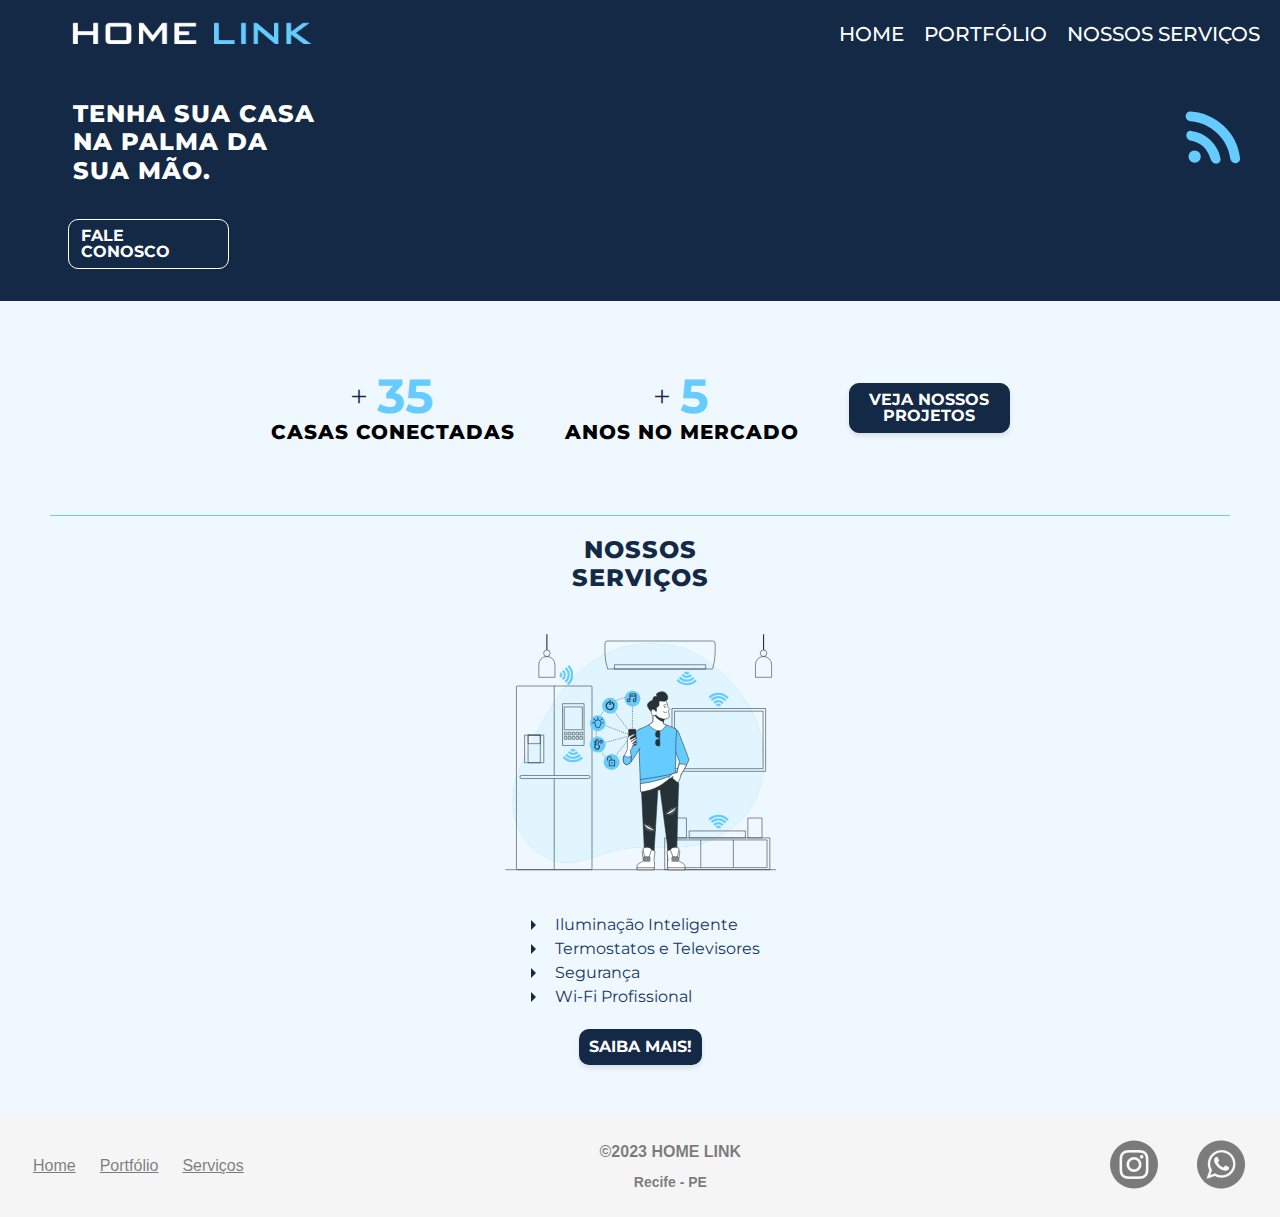
<file: index.html>
<!DOCTYPE html>
<html lang="pt-br">

<head>
    <meta charset="UTF-8">
    <meta name="viewport" content="width=device-width, initial-scale=1.0">
    <link rel="stylesheet" href="css/reset.css">
    <link rel="stylesheet" href="css/base.css">
    <link rel="stylesheet" href="css/home.css">

    <!-- Navbar Responsiva -->
    <script src="js/navbar.js" defer></script>
    <link rel="preconnect" href="https://fonts.googleapis.com">
    <link rel="preconnect" href="https://fonts.gstatic.com" crossorigin>
    <link href="https://fonts.googleapis.com/css2?family=Montserrat:wght@700&display=swap" rel="stylesheet">
    <link href="https://fonts.googleapis.com/css2?family=Montserrat:wght@300&display=swap" rel="stylesheet">
    <link rel="icon" href="images/favicon/favicon-32x32.png" type="image/x-icon">
    <title>Home Link</title>

    <!-- Hotjar -->
    <script>
        (function (h, o, t, j, a, r) {
            h.hj = h.hj || function () { (h.hj.q = h.hj.q || []).push(arguments) };
            h._hjSettings = { hjid: 3847063, hjsv: 6 };
            a = o.getElementsByTagName('head')[0];
            r = o.createElement('script'); r.async = 1;
            r.src = t + h._hjSettings.hjid + j + h._hjSettings.hjsv;
            a.appendChild(r);
        })(window, document, 'https://static.hotjar.com/c/hotjar-', '.js?sv=');
    </script>


</head>

<body>
    <header>

        <!-- MOBILE NAVBAR -->

        <div class="mobile-navbar">
            <div class="mobile-top-section">
                <a href="index.html"><img class='logo' src="images/media/logo.png" alt="Logo da Home Link"
                        style="width: 242px"></a>
                <div id="hamburger-icon">
                    <div></div>
                    <div></div>
                    <div></div>
                </div>
            </div>
            <div id="navbar-links" class="mobile-links">
                <a class="link" href="index.html">Home</a>
                <a class="link" href="about.html">Portfólio</a>
                <a class="link" href="services.html">Nossos Serviços</a>
            </div>
        </div>

        <!-- DESKTOP NAVBAR -->

        <div class="desktop-navbar">
            <div class="desktop-top-section">
                <a href="index.html"><img class='logo' src="images/media/logo.png" alt="Logo da Home Link"
                        style="width: 242px"></a>
            </div>
            <div id="desktop-navbar-links" class="links">
                <a class="link" href="index.html">Home</a>
                <a class="link" href="about.html">Portfólio</a>
                <a class="link" href="services.html">Nossos Serviços</a>
            </div>
        </div>
    </header>

    <section class="hero">
        <div class="wrapper">
            <h1 class="title">Tenha sua casa na palma da sua mão.</h1>
            <img class="img" src="./images/favicon/wifi.svg" alt="">
        </div>
        <a href="https://web.whatsapp.com/send?phone=5581988145903" target="_blank" class="button">Fale conosco</a>
    </section>
    <div class="installation-counter">
        <div class="installation-counter-content">
            <div class="number-content">
                <span class="plus-signal">+</span>
                <span class="counter-number" id="counterNumber">0</span>
            </div>
            <span class="counter-text">Casas Conectadas</span>
        </div>
        <div class="installation-counter-content">
            <div class="number-content">
                <span class="plus-signal">+</span>
                <span class="counter-number" id="yearsCounter">0</span>
            </div>
            <span class="counter-text">Anos no mercado</span>
        </div>
        <a class="projects-button" href="about.html">Veja nossos projetos</a>
    </div>
    <div class="services-content">
        <h1>Nossos Serviços</h1>
        <img class="hero-img" src="images/general/hero.svg" alt="">
        <div class="services-text-content">
            <div class="services-text">
                <img class="arrow-icon" src="images/general/arrow.svg" alt="Flecha de Identação">
                <p>Iluminação Inteligente</p>
            </div>
            <div class="services-text">
                <img class="arrow-icon" src="images/general/arrow.svg" alt="Flecha de Identação">
                <p>Termostatos e Televisores</p>
            </div>
            <div class="services-text">
                <img class="arrow-icon" src="images/general/arrow.svg" alt="Flecha de Identação">
                <p>Segurança</p>
            </div>
            <div class="services-text">
                <img class="arrow-icon" src="images/general/arrow.svg" alt="Flecha de Identação">
                <p>Wi-Fi Profissional</p>
            </div>
        </div>
        <a href="services.html">Saiba mais!</a>
    </div>

    <!-- <div>
        <h1>Benefícios</h1>
    </div> -->

    <footer>
        <div class="footer-menu">
            <a href="index.html">Home</a>
            <a href="about.html">Portfólio</a>
            <a href="services.html">Serviços</a>
        </div>
        <div class="copyright">
            <p>©2023 HOME LINK</p>
            <p class="locate">Recife - PE</p>
        </div>
        <div class="social">
            <a href="https://www.instagram.com/homelinkbr/" target="_blank"><img src="images/media/instagram.png"
                    alt="Logomarca do instagram"></a>
            <a href="https://web.whatsapp.com/send?phone=5581988145903" target="_blank"><img
                    src="images/media/whatsapp.png" alt="Logomarca do Youtube"></a>
        </div>
    </footer>
    <!-- <a class="whatsapp" href="https://web.whatsapp.com/send?phone=5581988145903" target="_blank"><img src="/static/images/whatsapp.svg" alt="Logomarca do Whatsapp"></a> -->
</body>

</html>
</file>
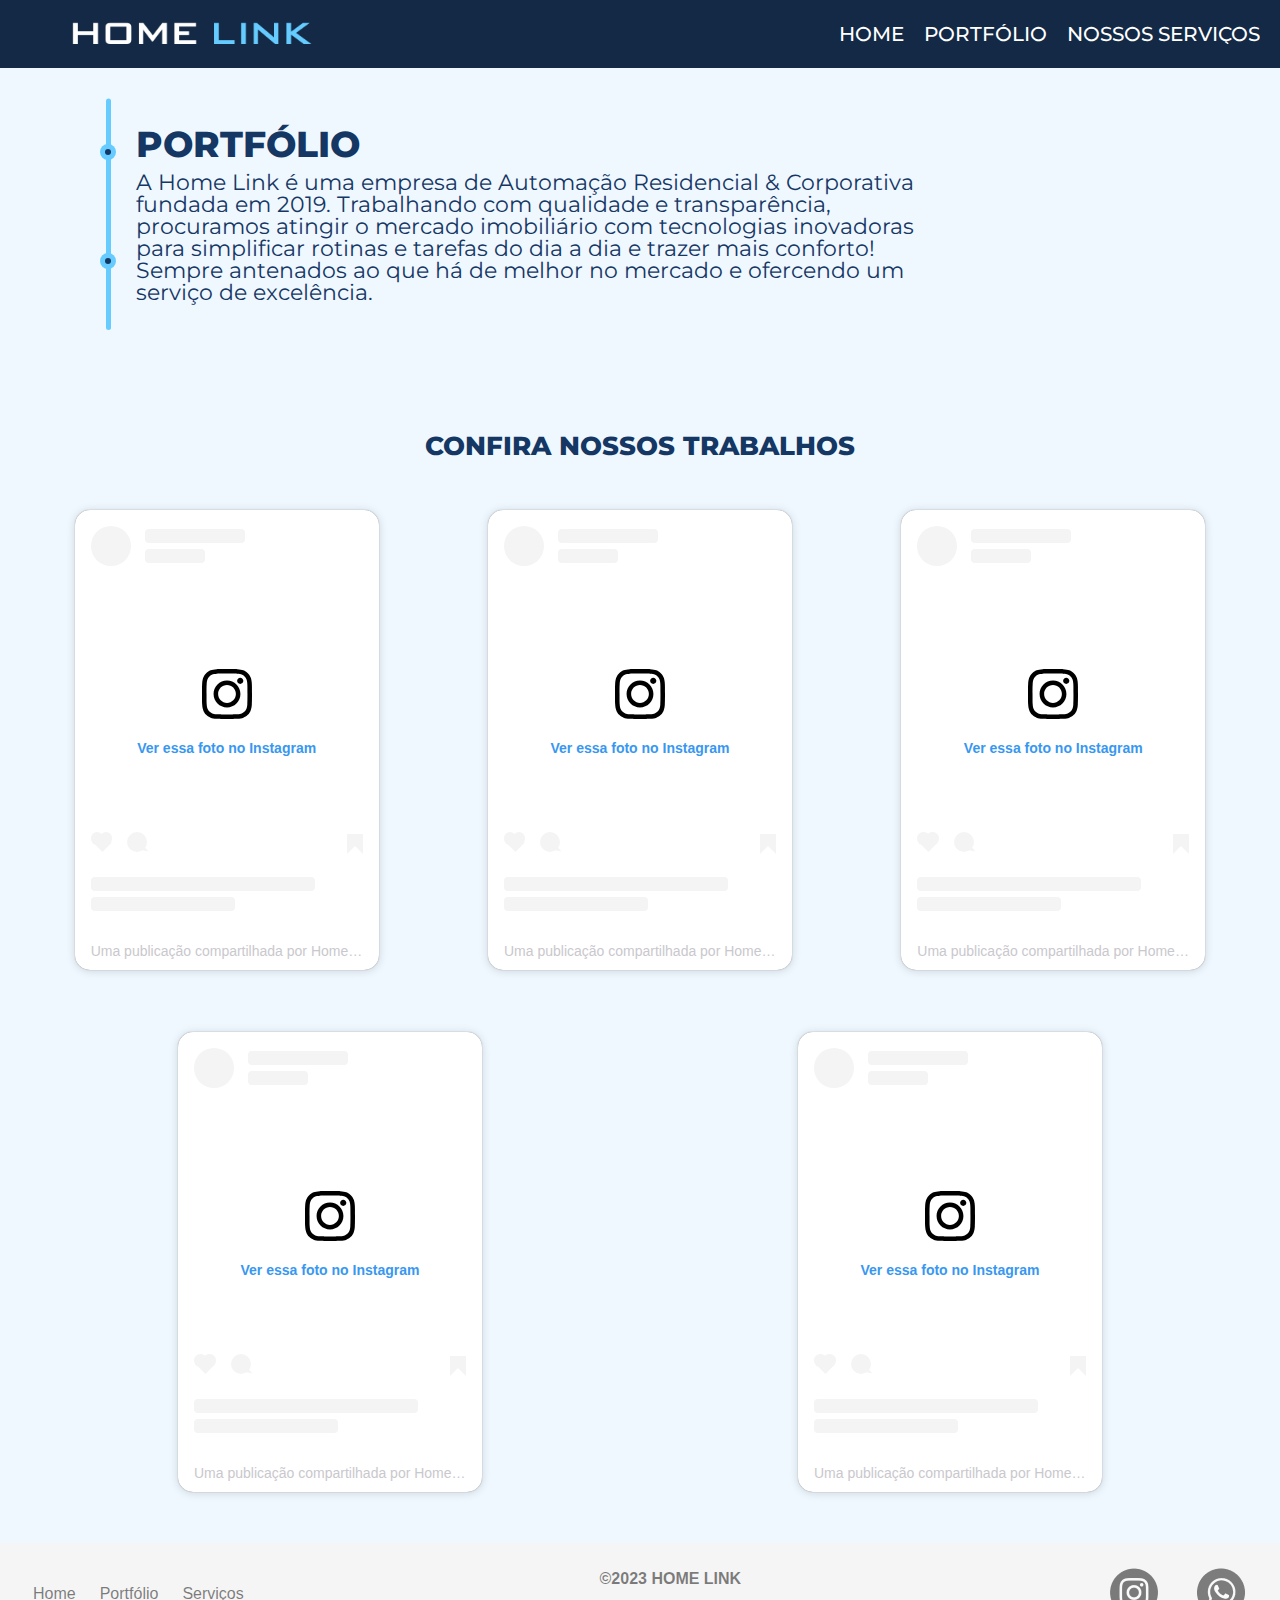
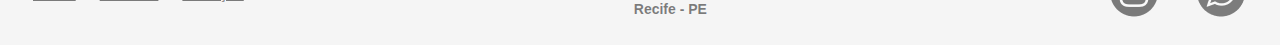
<file: about.html>
<!DOCTYPE html>
<html lang="pt-br">

<head>
    <meta charset="UTF-8">
    <meta name="viewport" content="width=device-width, initial-scale=1.0">
    <link rel="stylesheet" href="css/reset.css">
    <link rel="stylesheet" href="css/base.css">
    <link rel="stylesheet" href="css/about.css">
    <!-- Navbar Responsiva -->
    <script src="js/navbar.js" defer></script>
    <link rel="preconnect" href="https://fonts.googleapis.com">
    <link rel="preconnect" href="https://fonts.gstatic.com" crossorigin>
    <link href="https://fonts.googleapis.com/css2?family=Montserrat:wght@700&display=swap" rel="stylesheet">
    <link href="https://fonts.googleapis.com/css2?family=Montserrat:wght@300&display=swap" rel="stylesheet">
    <link rel="icon" href="images/favicon/favicon-32x32.png" type="image/x-icon">

    <!-- Hotjar -->
    <script>
        (function (h, o, t, j, a, r) {
            h.hj = h.hj || function () { (h.hj.q = h.hj.q || []).push(arguments) };
            h._hjSettings = { hjid: 3847065, hjsv: 6 };
            a = o.getElementsByTagName('head')[0];
            r = o.createElement('script'); r.async = 1;
            r.src = t + h._hjSettings.hjid + j + h._hjSettings.hjsv;
            a.appendChild(r);
        })(window, document, 'https://static.hotjar.com/c/hotjar-', '.js?sv=');
    </script>

    <title>Home Link</title>

</head>

<body>
    <header>

        <!-- MOBILE NAVBAR -->

        <div class="mobile-navbar">
            <div class="mobile-top-section">
                <a href="index.html"><img class='logo' src="images/media/logo.png" alt="Logo da Home Link"
                        style="width: 242px"></a>
                <div id="hamburger-icon">
                    <div></div>
                    <div></div>
                    <div></div>
                </div>
            </div>
            <div id="navbar-links" class="mobile-links">
                <a class="link" href="index.html">Home</a>
                <a class="link" href="about.html">Portfólio</a>
                <a class="link" href="services.html">Nossos Serviços</a>
            </div>
        </div>

        <!-- DESKTOP NAVBAR -->

        <div class="desktop-navbar">
            <a href="index.html"><img class='logo' src="images/media/logo.png" alt="Logo da Home Link"
                    style="width: 242px"></a>
            <div id="desktop-navbar-links" class="links">
                <a class="link" href="index.html">Home</a>
                <a class="link" href="about.html">Portfólio</a>
                <a class="link" href="services.html">Nossos Serviços</a>
            </div>
        </div>
    </header>

    <section>

        <!-- MOBILE SECTION -->

        <div class="mobile-section">
            <div class="mobile-head">
                <h1>PORTFÓLIO</h1>
                <img src="images/about/about-icon.svg" alt="">
            </div>
            <div class="mobile-about-text">
                <img src="images/about/vector-line.svg" alt="">
                <p>A Home Link é uma empresa de Automação Residencial & Corporativa fundada em 2019.
                    Trabalhando com qualidade e transparência, procuramos atingir o mercado imobiliário com tecnologias
                    inovadoras
                    para simplificar rotinas e tarefas do dia a dia e trazer mais conforto!
                    <br>
                    Sempre antenados ao que há de melhor no mercado e ofercendo um serviço de excelência.
                    </br>
                </p>
            </div>
        </div>

        <!-- DESKTOP SECTION -->

        <div class="desktop-head">
            <div class="vector">
                <img src="images/about/vector-line.svg" alt="">
            </div>
            <div class="about-text">
                <h1>PORTFÓLIO</h1>
                <p>A Home Link é uma empresa de Automação Residencial & Corporativa fundada em 2019.
                    Trabalhando com qualidade e transparência, procuramos atingir o mercado imobiliário com tecnologias
                    inovadoras
                    para simplificar rotinas e tarefas do dia a dia e trazer mais conforto!
                    <br>
                    Sempre antenados ao que há de melhor no mercado e ofercendo um serviço de excelência.
                    </br>
                </p>
            </div>
            <div class="icon">
                <img src="images/about/hero.jpg" alt="">
            </div>
        </div>

        <div class="title">
            <h1>Confira nossos Trabalhos</h1>
        </div>
        <div class="cards">
            <!-- REELS AQUI -->
            <blockquote class="instagram-media"
                data-instgrm-permalink="https://www.instagram.com/reel/Ch2ZP1UPubI/?utm_source=ig_embed&amp;utm_campaign=loading"
                data-instgrm-version="14"
                style=" background:#FFF; border:0; border-radius:15px; box-shadow:0 0 1px 0 rgba(0,0,0,0.5),0 1px 10px 0 rgba(0,0,0,0.15); margin: 1px; max-width:304px; width: 304px; height: 460px; min-width:304px; padding:0; width:99.375%;">
                <div style="padding:16px;"> <a
                        href="https://www.instagram.com/reel/Ch2ZP1UPubI/?utm_source=ig_embed&amp;utm_campaign=loading"
                        style=" background:#FFFFFF; line-height:0; padding:0 0; text-align:center; text-decoration:none; width:100%;"
                        target="_blank">
                        <div style=" display: flex; flex-direction: row; align-items: center;">
                            <div
                                style="background-color: #F4F4F4; border-radius: 50%; flex-grow: 0; height: 40px; margin-right: 14px; width: 40px;">
                            </div>
                            <div style="display: flex; flex-direction: column; flex-grow: 1; justify-content: center;">
                                <div
                                    style=" background-color: #F4F4F4; border-radius: 4px; flex-grow: 0; height: 14px; margin-bottom: 6px; width: 100px;">
                                </div>
                                <div
                                    style=" background-color: #F4F4F4; border-radius: 4px; flex-grow: 0; height: 14px; width: 60px;">
                                </div>
                            </div>
                        </div>
                        <div style="padding: 19% 0;"></div>
                        <div style="display:block; height:50px; margin:0 auto 12px; width:50px;"><svg width="50px"
                                height="50px" viewBox="0 0 60 60" version="1.1" xmlns="https://www.w3.org/2000/svg"
                                xmlns:xlink="https://www.w3.org/1999/xlink">
                                <g stroke="none" stroke-width="1" fill="none" fill-rule="evenodd">
                                    <g transform="translate(-511.000000, -20.000000)" fill="#000000">
                                        <g>
                                            <path
                                                d="M556.869,30.41 C554.814,30.41 553.148,32.076 553.148,34.131 C553.148,36.186 554.814,37.852 556.869,37.852 C558.924,37.852 560.59,36.186 560.59,34.131 C560.59,32.076 558.924,30.41 556.869,30.41 M541,60.657 C535.114,60.657 530.342,55.887 530.342,50 C530.342,44.114 535.114,39.342 541,39.342 C546.887,39.342 551.658,44.114 551.658,50 C551.658,55.887 546.887,60.657 541,60.657 M541,33.886 C532.1,33.886 524.886,41.1 524.886,50 C524.886,58.899 532.1,66.113 541,66.113 C549.9,66.113 557.115,58.899 557.115,50 C557.115,41.1 549.9,33.886 541,33.886 M565.378,62.101 C565.244,65.022 564.756,66.606 564.346,67.663 C563.803,69.06 563.154,70.057 562.106,71.106 C561.058,72.155 560.06,72.803 558.662,73.347 C557.607,73.757 556.021,74.244 553.102,74.378 C549.944,74.521 548.997,74.552 541,74.552 C533.003,74.552 532.056,74.521 528.898,74.378 C525.979,74.244 524.393,73.757 523.338,73.347 C521.94,72.803 520.942,72.155 519.894,71.106 C518.846,70.057 518.197,69.06 517.654,67.663 C517.244,66.606 516.755,65.022 516.623,62.101 C516.479,58.943 516.448,57.996 516.448,50 C516.448,42.003 516.479,41.056 516.623,37.899 C516.755,34.978 517.244,33.391 517.654,32.338 C518.197,30.938 518.846,29.942 519.894,28.894 C520.942,27.846 521.94,27.196 523.338,26.654 C524.393,26.244 525.979,25.756 528.898,25.623 C532.057,25.479 533.004,25.448 541,25.448 C548.997,25.448 549.943,25.479 553.102,25.623 C556.021,25.756 557.607,26.244 558.662,26.654 C560.06,27.196 561.058,27.846 562.106,28.894 C563.154,29.942 563.803,30.938 564.346,32.338 C564.756,33.391 565.244,34.978 565.378,37.899 C565.522,41.056 565.552,42.003 565.552,50 C565.552,57.996 565.522,58.943 565.378,62.101 M570.82,37.631 C570.674,34.438 570.167,32.258 569.425,30.349 C568.659,28.377 567.633,26.702 565.965,25.035 C564.297,23.368 562.623,22.342 560.652,21.575 C558.743,20.834 556.562,20.326 553.369,20.18 C550.169,20.033 549.148,20 541,20 C532.853,20 531.831,20.033 528.631,20.18 C525.438,20.326 523.257,20.834 521.349,21.575 C519.376,22.342 517.703,23.368 516.035,25.035 C514.368,26.702 513.342,28.377 512.574,30.349 C511.834,32.258 511.326,34.438 511.181,37.631 C511.035,40.831 511,41.851 511,50 C511,58.147 511.035,59.17 511.181,62.369 C511.326,65.562 511.834,67.743 512.574,69.651 C513.342,71.625 514.368,73.296 516.035,74.965 C517.703,76.634 519.376,77.658 521.349,78.425 C523.257,79.167 525.438,79.673 528.631,79.82 C531.831,79.965 532.853,80.001 541,80.001 C549.148,80.001 550.169,79.965 553.369,79.82 C556.562,79.673 558.743,79.167 560.652,78.425 C562.623,77.658 564.297,76.634 565.965,74.965 C567.633,73.296 568.659,71.625 569.425,69.651 C570.167,67.743 570.674,65.562 570.82,62.369 C570.966,59.17 571,58.147 571,50 C571,41.851 570.966,40.831 570.82,37.631">
                                            </path>
                                        </g>
                                    </g>
                                </g>
                            </svg></div>
                        <div style="padding-top: 8px;">
                            <div
                                style=" color:#3897f0; font-family:Arial,sans-serif; font-size:14px; font-style:normal; font-weight:550; line-height:18px;">
                                Ver essa foto no Instagram</div>
                        </div>
                        <div style="padding: 12.5% 0;"></div>
                        <div style="display: flex; flex-direction: row; margin-bottom: 14px; align-items: center;">
                            <div>
                                <div
                                    style="background-color: #F4F4F4; border-radius: 50%; height: 12.5px; width: 12.5px; transform: translateX(0px) translateY(7px);">
                                </div>
                                <div
                                    style="background-color: #F4F4F4; height: 12.5px; transform: rotate(-45deg) translateX(3px) translateY(1px); width: 12.5px; flex-grow: 0; margin-right: 14px; margin-left: 2px;">
                                </div>
                                <div
                                    style="background-color: #F4F4F4; border-radius: 50%; height: 12.5px; width: 12.5px; transform: translateX(9px) translateY(-18px);">
                                </div>
                            </div>
                            <div style="margin-left: 8px;">
                                <div
                                    style=" background-color: #F4F4F4; border-radius: 50%; flex-grow: 0; height: 20px; width: 20px;">
                                </div>
                                <div
                                    style=" width: 0; height: 0; border-top: 2px solid transparent; border-left: 6px solid #f4f4f4; border-bottom: 2px solid transparent; transform: translateX(16px) translateY(-4px) rotate(30deg)">
                                </div>
                            </div>
                            <div style="margin-left: auto;">
                                <div
                                    style=" width: 0px; border-top: 8px solid #F4F4F4; border-right: 8px solid transparent; transform: translateY(16px);">
                                </div>
                                <div
                                    style=" background-color: #F4F4F4; flex-grow: 0; height: 12px; width: 16px; transform: translateY(-4px);">
                                </div>
                                <div
                                    style=" width: 0; height: 0; border-top: 8px solid #F4F4F4; border-left: 8px solid transparent; transform: translateY(-4px) translateX(8px);">
                                </div>
                            </div>
                        </div>
                        <div
                            style="display: flex; flex-direction: column; flex-grow: 1; justify-content: center; margin-bottom: 24px;">
                            <div
                                style=" background-color: #F4F4F4; border-radius: 4px; flex-grow: 0; height: 14px; margin-bottom: 6px; width: 224px;">
                            </div>
                            <div
                                style=" background-color: #F4F4F4; border-radius: 4px; flex-grow: 0; height: 14px; width: 144px;">
                            </div>
                        </div>
                    </a>
                    <p
                        style=" color:#c9c8cd; font-family:Arial,sans-serif; font-size:14px; line-height:17px; margin-bottom:0; margin-top:8px; overflow:hidden; padding:8px 0 7px; text-align:center; text-overflow:ellipsis; white-space:nowrap;">
                        <a href="https://www.instagram.com/reel/Ch2ZP1UPubI/?utm_source=ig_embed&amp;utm_campaign=loading"
                            style=" color:#c9c8cd; font-family:Arial,sans-serif; font-size:14px; font-style:normal; font-weight:normal; line-height:17px; text-decoration:none;"
                            target="_blank">Uma publicação compartilhada por Home Link (@homelinkbr)</a>
                    </p>
                </div>
            </blockquote>
            <script async src="//www.instagram.com/embed.js"></script>
            <blockquote class="instagram-media"
                data-instgrm-permalink="https://www.instagram.com/reel/Cslr6xiJ2Rh/?utm_source=ig_embed&amp;utm_campaign=loading"
                data-instgrm-version="14"
                style=" background:#FFF; border:0; border-radius:15px; box-shadow:0 0 1px 0 rgba(0,0,0,0.5),0 1px 10px 0 rgba(0,0,0,0.15); margin: 1px; max-width:304px; width: 304px; height: 460px; min-width:304px; padding:0; width:99.375%;">
                <div style="padding:16px;"> <a
                        href="https://www.instagram.com/reel/Ch2ZP1UPubI/?utm_source=ig_embed&amp;utm_campaign=loading"
                        style=" background:#FFFFFF; line-height:0; padding:0 0; text-align:center; text-decoration:none; width:100%;"
                        target="_blank">
                        <div style=" display: flex; flex-direction: row; align-items: center;">
                            <div
                                style="background-color: #F4F4F4; border-radius: 50%; flex-grow: 0; height: 40px; margin-right: 14px; width: 40px;">
                            </div>
                            <div style="display: flex; flex-direction: column; flex-grow: 1; justify-content: center;">
                                <div
                                    style=" background-color: #F4F4F4; border-radius: 4px; flex-grow: 0; height: 14px; margin-bottom: 6px; width: 100px;">
                                </div>
                                <div
                                    style=" background-color: #F4F4F4; border-radius: 4px; flex-grow: 0; height: 14px; width: 60px;">
                                </div>
                            </div>
                        </div>
                        <div style="padding: 19% 0;"></div>
                        <div style="display:block; height:50px; margin:0 auto 12px; width:50px;"><svg width="50px"
                                height="50px" viewBox="0 0 60 60" version="1.1" xmlns="https://www.w3.org/2000/svg"
                                xmlns:xlink="https://www.w3.org/1999/xlink">
                                <g stroke="none" stroke-width="1" fill="none" fill-rule="evenodd">
                                    <g transform="translate(-511.000000, -20.000000)" fill="#000000">
                                        <g>
                                            <path
                                                d="M556.869,30.41 C554.814,30.41 553.148,32.076 553.148,34.131 C553.148,36.186 554.814,37.852 556.869,37.852 C558.924,37.852 560.59,36.186 560.59,34.131 C560.59,32.076 558.924,30.41 556.869,30.41 M541,60.657 C535.114,60.657 530.342,55.887 530.342,50 C530.342,44.114 535.114,39.342 541,39.342 C546.887,39.342 551.658,44.114 551.658,50 C551.658,55.887 546.887,60.657 541,60.657 M541,33.886 C532.1,33.886 524.886,41.1 524.886,50 C524.886,58.899 532.1,66.113 541,66.113 C549.9,66.113 557.115,58.899 557.115,50 C557.115,41.1 549.9,33.886 541,33.886 M565.378,62.101 C565.244,65.022 564.756,66.606 564.346,67.663 C563.803,69.06 563.154,70.057 562.106,71.106 C561.058,72.155 560.06,72.803 558.662,73.347 C557.607,73.757 556.021,74.244 553.102,74.378 C549.944,74.521 548.997,74.552 541,74.552 C533.003,74.552 532.056,74.521 528.898,74.378 C525.979,74.244 524.393,73.757 523.338,73.347 C521.94,72.803 520.942,72.155 519.894,71.106 C518.846,70.057 518.197,69.06 517.654,67.663 C517.244,66.606 516.755,65.022 516.623,62.101 C516.479,58.943 516.448,57.996 516.448,50 C516.448,42.003 516.479,41.056 516.623,37.899 C516.755,34.978 517.244,33.391 517.654,32.338 C518.197,30.938 518.846,29.942 519.894,28.894 C520.942,27.846 521.94,27.196 523.338,26.654 C524.393,26.244 525.979,25.756 528.898,25.623 C532.057,25.479 533.004,25.448 541,25.448 C548.997,25.448 549.943,25.479 553.102,25.623 C556.021,25.756 557.607,26.244 558.662,26.654 C560.06,27.196 561.058,27.846 562.106,28.894 C563.154,29.942 563.803,30.938 564.346,32.338 C564.756,33.391 565.244,34.978 565.378,37.899 C565.522,41.056 565.552,42.003 565.552,50 C565.552,57.996 565.522,58.943 565.378,62.101 M570.82,37.631 C570.674,34.438 570.167,32.258 569.425,30.349 C568.659,28.377 567.633,26.702 565.965,25.035 C564.297,23.368 562.623,22.342 560.652,21.575 C558.743,20.834 556.562,20.326 553.369,20.18 C550.169,20.033 549.148,20 541,20 C532.853,20 531.831,20.033 528.631,20.18 C525.438,20.326 523.257,20.834 521.349,21.575 C519.376,22.342 517.703,23.368 516.035,25.035 C514.368,26.702 513.342,28.377 512.574,30.349 C511.834,32.258 511.326,34.438 511.181,37.631 C511.035,40.831 511,41.851 511,50 C511,58.147 511.035,59.17 511.181,62.369 C511.326,65.562 511.834,67.743 512.574,69.651 C513.342,71.625 514.368,73.296 516.035,74.965 C517.703,76.634 519.376,77.658 521.349,78.425 C523.257,79.167 525.438,79.673 528.631,79.82 C531.831,79.965 532.853,80.001 541,80.001 C549.148,80.001 550.169,79.965 553.369,79.82 C556.562,79.673 558.743,79.167 560.652,78.425 C562.623,77.658 564.297,76.634 565.965,74.965 C567.633,73.296 568.659,71.625 569.425,69.651 C570.167,67.743 570.674,65.562 570.82,62.369 C570.966,59.17 571,58.147 571,50 C571,41.851 570.966,40.831 570.82,37.631">
                                            </path>
                                        </g>
                                    </g>
                                </g>
                            </svg></div>
                        <div style="padding-top: 8px;">
                            <div
                                style=" color:#3897f0; font-family:Arial,sans-serif; font-size:14px; font-style:normal; font-weight:550; line-height:18px;">
                                Ver essa foto no Instagram</div>
                        </div>
                        <div style="padding: 12.5% 0;"></div>
                        <div style="display: flex; flex-direction: row; margin-bottom: 14px; align-items: center;">
                            <div>
                                <div
                                    style="background-color: #F4F4F4; border-radius: 50%; height: 12.5px; width: 12.5px; transform: translateX(0px) translateY(7px);">
                                </div>
                                <div
                                    style="background-color: #F4F4F4; height: 12.5px; transform: rotate(-45deg) translateX(3px) translateY(1px); width: 12.5px; flex-grow: 0; margin-right: 14px; margin-left: 2px;">
                                </div>
                                <div
                                    style="background-color: #F4F4F4; border-radius: 50%; height: 12.5px; width: 12.5px; transform: translateX(9px) translateY(-18px);">
                                </div>
                            </div>
                            <div style="margin-left: 8px;">
                                <div
                                    style=" background-color: #F4F4F4; border-radius: 50%; flex-grow: 0; height: 20px; width: 20px;">
                                </div>
                                <div
                                    style=" width: 0; height: 0; border-top: 2px solid transparent; border-left: 6px solid #f4f4f4; border-bottom: 2px solid transparent; transform: translateX(16px) translateY(-4px) rotate(30deg)">
                                </div>
                            </div>
                            <div style="margin-left: auto;">
                                <div
                                    style=" width: 0px; border-top: 8px solid #F4F4F4; border-right: 8px solid transparent; transform: translateY(16px);">
                                </div>
                                <div
                                    style=" background-color: #F4F4F4; flex-grow: 0; height: 12px; width: 16px; transform: translateY(-4px);">
                                </div>
                                <div
                                    style=" width: 0; height: 0; border-top: 8px solid #F4F4F4; border-left: 8px solid transparent; transform: translateY(-4px) translateX(8px);">
                                </div>
                            </div>
                        </div>
                        <div
                            style="display: flex; flex-direction: column; flex-grow: 1; justify-content: center; margin-bottom: 24px;">
                            <div
                                style=" background-color: #F4F4F4; border-radius: 4px; flex-grow: 0; height: 14px; margin-bottom: 6px; width: 224px;">
                            </div>
                            <div
                                style=" background-color: #F4F4F4; border-radius: 4px; flex-grow: 0; height: 14px; width: 144px;">
                            </div>
                        </div>
                    </a>
                    <p
                        style=" color:#c9c8cd; font-family:Arial,sans-serif; font-size:14px; line-height:17px; margin-bottom:0; margin-top:8px; overflow:hidden; padding:8px 0 7px; text-align:center; text-overflow:ellipsis; white-space:nowrap;">
                        <a href="https://www.instagram.com/reel/Ch2ZP1UPubI/?utm_source=ig_embed&amp;utm_campaign=loading"
                            style=" color:#c9c8cd; font-family:Arial,sans-serif; font-size:14px; font-style:normal; font-weight:normal; line-height:17px; text-decoration:none;"
                            target="_blank">Uma publicação compartilhada por Home Link (@homelinkbr)</a>
                    </p>
                </div>
            </blockquote>
            <script async src="//www.instagram.com/embed.js"></script>
            <blockquote class="instagram-media"
                data-instgrm-permalink="https://www.instagram.com/reel/CmovsnkB2_9/?utm_source=ig_embed&amp;utm_campaign=loading"
                data-instgrm-version="14"
                style=" background:#FFF; border:0; border-radius:15px; box-shadow:0 0 1px 0 rgba(0,0,0,0.5),0 1px 10px 0 rgba(0,0,0,0.15); margin: 1px; max-width:304px; width: 304px; height: 460px; min-width:304px; padding:0; width:99.375%;">
                <div style="padding:16px;"> <a
                        href="https://www.instagram.com/reel/Ch2ZP1UPubI/?utm_source=ig_embed&amp;utm_campaign=loading"
                        style=" background:#FFFFFF; line-height:0; padding:0 0; text-align:center; text-decoration:none; width:100%;"
                        target="_blank">
                        <div style=" display: flex; flex-direction: row; align-items: center;">
                            <div
                                style="background-color: #F4F4F4; border-radius: 50%; flex-grow: 0; height: 40px; margin-right: 14px; width: 40px;">
                            </div>
                            <div style="display: flex; flex-direction: column; flex-grow: 1; justify-content: center;">
                                <div
                                    style=" background-color: #F4F4F4; border-radius: 4px; flex-grow: 0; height: 14px; margin-bottom: 6px; width: 100px;">
                                </div>
                                <div
                                    style=" background-color: #F4F4F4; border-radius: 4px; flex-grow: 0; height: 14px; width: 60px;">
                                </div>
                            </div>
                        </div>
                        <div style="padding: 19% 0;"></div>
                        <div style="display:block; height:50px; margin:0 auto 12px; width:50px;"><svg width="50px"
                                height="50px" viewBox="0 0 60 60" version="1.1" xmlns="https://www.w3.org/2000/svg"
                                xmlns:xlink="https://www.w3.org/1999/xlink">
                                <g stroke="none" stroke-width="1" fill="none" fill-rule="evenodd">
                                    <g transform="translate(-511.000000, -20.000000)" fill="#000000">
                                        <g>
                                            <path
                                                d="M556.869,30.41 C554.814,30.41 553.148,32.076 553.148,34.131 C553.148,36.186 554.814,37.852 556.869,37.852 C558.924,37.852 560.59,36.186 560.59,34.131 C560.59,32.076 558.924,30.41 556.869,30.41 M541,60.657 C535.114,60.657 530.342,55.887 530.342,50 C530.342,44.114 535.114,39.342 541,39.342 C546.887,39.342 551.658,44.114 551.658,50 C551.658,55.887 546.887,60.657 541,60.657 M541,33.886 C532.1,33.886 524.886,41.1 524.886,50 C524.886,58.899 532.1,66.113 541,66.113 C549.9,66.113 557.115,58.899 557.115,50 C557.115,41.1 549.9,33.886 541,33.886 M565.378,62.101 C565.244,65.022 564.756,66.606 564.346,67.663 C563.803,69.06 563.154,70.057 562.106,71.106 C561.058,72.155 560.06,72.803 558.662,73.347 C557.607,73.757 556.021,74.244 553.102,74.378 C549.944,74.521 548.997,74.552 541,74.552 C533.003,74.552 532.056,74.521 528.898,74.378 C525.979,74.244 524.393,73.757 523.338,73.347 C521.94,72.803 520.942,72.155 519.894,71.106 C518.846,70.057 518.197,69.06 517.654,67.663 C517.244,66.606 516.755,65.022 516.623,62.101 C516.479,58.943 516.448,57.996 516.448,50 C516.448,42.003 516.479,41.056 516.623,37.899 C516.755,34.978 517.244,33.391 517.654,32.338 C518.197,30.938 518.846,29.942 519.894,28.894 C520.942,27.846 521.94,27.196 523.338,26.654 C524.393,26.244 525.979,25.756 528.898,25.623 C532.057,25.479 533.004,25.448 541,25.448 C548.997,25.448 549.943,25.479 553.102,25.623 C556.021,25.756 557.607,26.244 558.662,26.654 C560.06,27.196 561.058,27.846 562.106,28.894 C563.154,29.942 563.803,30.938 564.346,32.338 C564.756,33.391 565.244,34.978 565.378,37.899 C565.522,41.056 565.552,42.003 565.552,50 C565.552,57.996 565.522,58.943 565.378,62.101 M570.82,37.631 C570.674,34.438 570.167,32.258 569.425,30.349 C568.659,28.377 567.633,26.702 565.965,25.035 C564.297,23.368 562.623,22.342 560.652,21.575 C558.743,20.834 556.562,20.326 553.369,20.18 C550.169,20.033 549.148,20 541,20 C532.853,20 531.831,20.033 528.631,20.18 C525.438,20.326 523.257,20.834 521.349,21.575 C519.376,22.342 517.703,23.368 516.035,25.035 C514.368,26.702 513.342,28.377 512.574,30.349 C511.834,32.258 511.326,34.438 511.181,37.631 C511.035,40.831 511,41.851 511,50 C511,58.147 511.035,59.17 511.181,62.369 C511.326,65.562 511.834,67.743 512.574,69.651 C513.342,71.625 514.368,73.296 516.035,74.965 C517.703,76.634 519.376,77.658 521.349,78.425 C523.257,79.167 525.438,79.673 528.631,79.82 C531.831,79.965 532.853,80.001 541,80.001 C549.148,80.001 550.169,79.965 553.369,79.82 C556.562,79.673 558.743,79.167 560.652,78.425 C562.623,77.658 564.297,76.634 565.965,74.965 C567.633,73.296 568.659,71.625 569.425,69.651 C570.167,67.743 570.674,65.562 570.82,62.369 C570.966,59.17 571,58.147 571,50 C571,41.851 570.966,40.831 570.82,37.631">
                                            </path>
                                        </g>
                                    </g>
                                </g>
                            </svg></div>
                        <div style="padding-top: 8px;">
                            <div
                                style=" color:#3897f0; font-family:Arial,sans-serif; font-size:14px; font-style:normal; font-weight:550; line-height:18px;">
                                Ver essa foto no Instagram</div>
                        </div>
                        <div style="padding: 12.5% 0;"></div>
                        <div style="display: flex; flex-direction: row; margin-bottom: 14px; align-items: center;">
                            <div>
                                <div
                                    style="background-color: #F4F4F4; border-radius: 50%; height: 12.5px; width: 12.5px; transform: translateX(0px) translateY(7px);">
                                </div>
                                <div
                                    style="background-color: #F4F4F4; height: 12.5px; transform: rotate(-45deg) translateX(3px) translateY(1px); width: 12.5px; flex-grow: 0; margin-right: 14px; margin-left: 2px;">
                                </div>
                                <div
                                    style="background-color: #F4F4F4; border-radius: 50%; height: 12.5px; width: 12.5px; transform: translateX(9px) translateY(-18px);">
                                </div>
                            </div>
                            <div style="margin-left: 8px;">
                                <div
                                    style=" background-color: #F4F4F4; border-radius: 50%; flex-grow: 0; height: 20px; width: 20px;">
                                </div>
                                <div
                                    style=" width: 0; height: 0; border-top: 2px solid transparent; border-left: 6px solid #f4f4f4; border-bottom: 2px solid transparent; transform: translateX(16px) translateY(-4px) rotate(30deg)">
                                </div>
                            </div>
                            <div style="margin-left: auto;">
                                <div
                                    style=" width: 0px; border-top: 8px solid #F4F4F4; border-right: 8px solid transparent; transform: translateY(16px);">
                                </div>
                                <div
                                    style=" background-color: #F4F4F4; flex-grow: 0; height: 12px; width: 16px; transform: translateY(-4px);">
                                </div>
                                <div
                                    style=" width: 0; height: 0; border-top: 8px solid #F4F4F4; border-left: 8px solid transparent; transform: translateY(-4px) translateX(8px);">
                                </div>
                            </div>
                        </div>
                        <div
                            style="display: flex; flex-direction: column; flex-grow: 1; justify-content: center; margin-bottom: 24px;">
                            <div
                                style=" background-color: #F4F4F4; border-radius: 4px; flex-grow: 0; height: 14px; margin-bottom: 6px; width: 224px;">
                            </div>
                            <div
                                style=" background-color: #F4F4F4; border-radius: 4px; flex-grow: 0; height: 14px; width: 144px;">
                            </div>
                        </div>
                    </a>
                    <p
                        style=" color:#c9c8cd; font-family:Arial,sans-serif; font-size:14px; line-height:17px; margin-bottom:0; margin-top:8px; overflow:hidden; padding:8px 0 7px; text-align:center; text-overflow:ellipsis; white-space:nowrap;">
                        <a href="https://www.instagram.com/reel/Ch2ZP1UPubI/?utm_source=ig_embed&amp;utm_campaign=loading"
                            style=" color:#c9c8cd; font-family:Arial,sans-serif; font-size:14px; font-style:normal; font-weight:normal; line-height:17px; text-decoration:none;"
                            target="_blank">Uma publicação compartilhada por Home Link (@homelinkbr)</a>
                    </p>
                </div>
            </blockquote>
            <script async src="//www.instagram.com/embed.js"></script>
            <blockquote class="instagram-media"
                data-instgrm-permalink="https://www.instagram.com/reel/Cgcg6UplLSP/?utm_source=ig_embed&amp;utm_campaign=loading"
                data-instgrm-version="14"
                style=" background:#FFF; border:0; border-radius:15px; box-shadow:0 0 1px 0 rgba(0,0,0,0.5),0 1px 10px 0 rgba(0,0,0,0.15); margin: 1px; max-width:304px; width: 304px; height: 460px; min-width:304px; padding:0; width:99.375%;">
                <div style="padding:16px;"> <a
                        href="https://www.instagram.com/reel/Ch2ZP1UPubI/?utm_source=ig_embed&amp;utm_campaign=loading"
                        style=" background:#FFFFFF; line-height:0; padding:0 0; text-align:center; text-decoration:none; width:100%;"
                        target="_blank">
                        <div style=" display: flex; flex-direction: row; align-items: center;">
                            <div
                                style="background-color: #F4F4F4; border-radius: 50%; flex-grow: 0; height: 40px; margin-right: 14px; width: 40px;">
                            </div>
                            <div style="display: flex; flex-direction: column; flex-grow: 1; justify-content: center;">
                                <div
                                    style=" background-color: #F4F4F4; border-radius: 4px; flex-grow: 0; height: 14px; margin-bottom: 6px; width: 100px;">
                                </div>
                                <div
                                    style=" background-color: #F4F4F4; border-radius: 4px; flex-grow: 0; height: 14px; width: 60px;">
                                </div>
                            </div>
                        </div>
                        <div style="padding: 19% 0;"></div>
                        <div style="display:block; height:50px; margin:0 auto 12px; width:50px;"><svg width="50px"
                                height="50px" viewBox="0 0 60 60" version="1.1" xmlns="https://www.w3.org/2000/svg"
                                xmlns:xlink="https://www.w3.org/1999/xlink">
                                <g stroke="none" stroke-width="1" fill="none" fill-rule="evenodd">
                                    <g transform="translate(-511.000000, -20.000000)" fill="#000000">
                                        <g>
                                            <path
                                                d="M556.869,30.41 C554.814,30.41 553.148,32.076 553.148,34.131 C553.148,36.186 554.814,37.852 556.869,37.852 C558.924,37.852 560.59,36.186 560.59,34.131 C560.59,32.076 558.924,30.41 556.869,30.41 M541,60.657 C535.114,60.657 530.342,55.887 530.342,50 C530.342,44.114 535.114,39.342 541,39.342 C546.887,39.342 551.658,44.114 551.658,50 C551.658,55.887 546.887,60.657 541,60.657 M541,33.886 C532.1,33.886 524.886,41.1 524.886,50 C524.886,58.899 532.1,66.113 541,66.113 C549.9,66.113 557.115,58.899 557.115,50 C557.115,41.1 549.9,33.886 541,33.886 M565.378,62.101 C565.244,65.022 564.756,66.606 564.346,67.663 C563.803,69.06 563.154,70.057 562.106,71.106 C561.058,72.155 560.06,72.803 558.662,73.347 C557.607,73.757 556.021,74.244 553.102,74.378 C549.944,74.521 548.997,74.552 541,74.552 C533.003,74.552 532.056,74.521 528.898,74.378 C525.979,74.244 524.393,73.757 523.338,73.347 C521.94,72.803 520.942,72.155 519.894,71.106 C518.846,70.057 518.197,69.06 517.654,67.663 C517.244,66.606 516.755,65.022 516.623,62.101 C516.479,58.943 516.448,57.996 516.448,50 C516.448,42.003 516.479,41.056 516.623,37.899 C516.755,34.978 517.244,33.391 517.654,32.338 C518.197,30.938 518.846,29.942 519.894,28.894 C520.942,27.846 521.94,27.196 523.338,26.654 C524.393,26.244 525.979,25.756 528.898,25.623 C532.057,25.479 533.004,25.448 541,25.448 C548.997,25.448 549.943,25.479 553.102,25.623 C556.021,25.756 557.607,26.244 558.662,26.654 C560.06,27.196 561.058,27.846 562.106,28.894 C563.154,29.942 563.803,30.938 564.346,32.338 C564.756,33.391 565.244,34.978 565.378,37.899 C565.522,41.056 565.552,42.003 565.552,50 C565.552,57.996 565.522,58.943 565.378,62.101 M570.82,37.631 C570.674,34.438 570.167,32.258 569.425,30.349 C568.659,28.377 567.633,26.702 565.965,25.035 C564.297,23.368 562.623,22.342 560.652,21.575 C558.743,20.834 556.562,20.326 553.369,20.18 C550.169,20.033 549.148,20 541,20 C532.853,20 531.831,20.033 528.631,20.18 C525.438,20.326 523.257,20.834 521.349,21.575 C519.376,22.342 517.703,23.368 516.035,25.035 C514.368,26.702 513.342,28.377 512.574,30.349 C511.834,32.258 511.326,34.438 511.181,37.631 C511.035,40.831 511,41.851 511,50 C511,58.147 511.035,59.17 511.181,62.369 C511.326,65.562 511.834,67.743 512.574,69.651 C513.342,71.625 514.368,73.296 516.035,74.965 C517.703,76.634 519.376,77.658 521.349,78.425 C523.257,79.167 525.438,79.673 528.631,79.82 C531.831,79.965 532.853,80.001 541,80.001 C549.148,80.001 550.169,79.965 553.369,79.82 C556.562,79.673 558.743,79.167 560.652,78.425 C562.623,77.658 564.297,76.634 565.965,74.965 C567.633,73.296 568.659,71.625 569.425,69.651 C570.167,67.743 570.674,65.562 570.82,62.369 C570.966,59.17 571,58.147 571,50 C571,41.851 570.966,40.831 570.82,37.631">
                                            </path>
                                        </g>
                                    </g>
                                </g>
                            </svg></div>
                        <div style="padding-top: 8px;">
                            <div
                                style=" color:#3897f0; font-family:Arial,sans-serif; font-size:14px; font-style:normal; font-weight:550; line-height:18px;">
                                Ver essa foto no Instagram</div>
                        </div>
                        <div style="padding: 12.5% 0;"></div>
                        <div style="display: flex; flex-direction: row; margin-bottom: 14px; align-items: center;">
                            <div>
                                <div
                                    style="background-color: #F4F4F4; border-radius: 50%; height: 12.5px; width: 12.5px; transform: translateX(0px) translateY(7px);">
                                </div>
                                <div
                                    style="background-color: #F4F4F4; height: 12.5px; transform: rotate(-45deg) translateX(3px) translateY(1px); width: 12.5px; flex-grow: 0; margin-right: 14px; margin-left: 2px;">
                                </div>
                                <div
                                    style="background-color: #F4F4F4; border-radius: 50%; height: 12.5px; width: 12.5px; transform: translateX(9px) translateY(-18px);">
                                </div>
                            </div>
                            <div style="margin-left: 8px;">
                                <div
                                    style=" background-color: #F4F4F4; border-radius: 50%; flex-grow: 0; height: 20px; width: 20px;">
                                </div>
                                <div
                                    style=" width: 0; height: 0; border-top: 2px solid transparent; border-left: 6px solid #f4f4f4; border-bottom: 2px solid transparent; transform: translateX(16px) translateY(-4px) rotate(30deg)">
                                </div>
                            </div>
                            <div style="margin-left: auto;">
                                <div
                                    style=" width: 0px; border-top: 8px solid #F4F4F4; border-right: 8px solid transparent; transform: translateY(16px);">
                                </div>
                                <div
                                    style=" background-color: #F4F4F4; flex-grow: 0; height: 12px; width: 16px; transform: translateY(-4px);">
                                </div>
                                <div
                                    style=" width: 0; height: 0; border-top: 8px solid #F4F4F4; border-left: 8px solid transparent; transform: translateY(-4px) translateX(8px);">
                                </div>
                            </div>
                        </div>
                        <div
                            style="display: flex; flex-direction: column; flex-grow: 1; justify-content: center; margin-bottom: 24px;">
                            <div
                                style=" background-color: #F4F4F4; border-radius: 4px; flex-grow: 0; height: 14px; margin-bottom: 6px; width: 224px;">
                            </div>
                            <div
                                style=" background-color: #F4F4F4; border-radius: 4px; flex-grow: 0; height: 14px; width: 144px;">
                            </div>
                        </div>
                    </a>
                    <p
                        style=" color:#c9c8cd; font-family:Arial,sans-serif; font-size:14px; line-height:17px; margin-bottom:0; margin-top:8px; overflow:hidden; padding:8px 0 7px; text-align:center; text-overflow:ellipsis; white-space:nowrap;">
                        <a href="https://www.instagram.com/reel/Ch2ZP1UPubI/?utm_source=ig_embed&amp;utm_campaign=loading"
                            style=" color:#c9c8cd; font-family:Arial,sans-serif; font-size:14px; font-style:normal; font-weight:normal; line-height:17px; text-decoration:none;"
                            target="_blank">Uma publicação compartilhada por Home Link (@homelinkbr)</a>
                    </p>
                </div>
            </blockquote>
            <script async src="//www.instagram.com/embed.js"></script>
            <!-- <blockquote class="instagram-media" data-instgrm-permalink="https://www.instagram.com/reel/Cg0DtxMFAG9/?utm_source=ig_embed&amp;utm_campaign=loading" data-instgrm-version="14" style=" background:#FFF; border:0; border-radius:15px; box-shadow:0 0 1px 0 rgba(0,0,0,0.5),0 1px 10px 0 rgba(0,0,0,0.15); margin: 1px; max-width:304px; width: 304px; height: 460px; min-width:304px; padding:0; width:99.375%;"><div style="padding:16px;"> <a href="https://www.instagram.com/reel/Ch2ZP1UPubI/?utm_source=ig_embed&amp;utm_campaign=loading" style=" background:#FFFFFF; line-height:0; padding:0 0; text-align:center; text-decoration:none; width:100%;" target="_blank"> <div style=" display: flex; flex-direction: row; align-items: center;"> <div style="background-color: #F4F4F4; border-radius: 50%; flex-grow: 0; height: 40px; margin-right: 14px; width: 40px;"></div> <div style="display: flex; flex-direction: column; flex-grow: 1; justify-content: center;"> <div style=" background-color: #F4F4F4; border-radius: 4px; flex-grow: 0; height: 14px; margin-bottom: 6px; width: 100px;"></div> <div style=" background-color: #F4F4F4; border-radius: 4px; flex-grow: 0; height: 14px; width: 60px;"></div></div></div><div style="padding: 19% 0;"></div> <div style="display:block; height:50px; margin:0 auto 12px; width:50px;"><svg width="50px" height="50px" viewBox="0 0 60 60" version="1.1" xmlns="https://www.w3.org/2000/svg" xmlns:xlink="https://www.w3.org/1999/xlink"><g stroke="none" stroke-width="1" fill="none" fill-rule="evenodd"><g transform="translate(-511.000000, -20.000000)" fill="#000000"><g><path d="M556.869,30.41 C554.814,30.41 553.148,32.076 553.148,34.131 C553.148,36.186 554.814,37.852 556.869,37.852 C558.924,37.852 560.59,36.186 560.59,34.131 C560.59,32.076 558.924,30.41 556.869,30.41 M541,60.657 C535.114,60.657 530.342,55.887 530.342,50 C530.342,44.114 535.114,39.342 541,39.342 C546.887,39.342 551.658,44.114 551.658,50 C551.658,55.887 546.887,60.657 541,60.657 M541,33.886 C532.1,33.886 524.886,41.1 524.886,50 C524.886,58.899 532.1,66.113 541,66.113 C549.9,66.113 557.115,58.899 557.115,50 C557.115,41.1 549.9,33.886 541,33.886 M565.378,62.101 C565.244,65.022 564.756,66.606 564.346,67.663 C563.803,69.06 563.154,70.057 562.106,71.106 C561.058,72.155 560.06,72.803 558.662,73.347 C557.607,73.757 556.021,74.244 553.102,74.378 C549.944,74.521 548.997,74.552 541,74.552 C533.003,74.552 532.056,74.521 528.898,74.378 C525.979,74.244 524.393,73.757 523.338,73.347 C521.94,72.803 520.942,72.155 519.894,71.106 C518.846,70.057 518.197,69.06 517.654,67.663 C517.244,66.606 516.755,65.022 516.623,62.101 C516.479,58.943 516.448,57.996 516.448,50 C516.448,42.003 516.479,41.056 516.623,37.899 C516.755,34.978 517.244,33.391 517.654,32.338 C518.197,30.938 518.846,29.942 519.894,28.894 C520.942,27.846 521.94,27.196 523.338,26.654 C524.393,26.244 525.979,25.756 528.898,25.623 C532.057,25.479 533.004,25.448 541,25.448 C548.997,25.448 549.943,25.479 553.102,25.623 C556.021,25.756 557.607,26.244 558.662,26.654 C560.06,27.196 561.058,27.846 562.106,28.894 C563.154,29.942 563.803,30.938 564.346,32.338 C564.756,33.391 565.244,34.978 565.378,37.899 C565.522,41.056 565.552,42.003 565.552,50 C565.552,57.996 565.522,58.943 565.378,62.101 M570.82,37.631 C570.674,34.438 570.167,32.258 569.425,30.349 C568.659,28.377 567.633,26.702 565.965,25.035 C564.297,23.368 562.623,22.342 560.652,21.575 C558.743,20.834 556.562,20.326 553.369,20.18 C550.169,20.033 549.148,20 541,20 C532.853,20 531.831,20.033 528.631,20.18 C525.438,20.326 523.257,20.834 521.349,21.575 C519.376,22.342 517.703,23.368 516.035,25.035 C514.368,26.702 513.342,28.377 512.574,30.349 C511.834,32.258 511.326,34.438 511.181,37.631 C511.035,40.831 511,41.851 511,50 C511,58.147 511.035,59.17 511.181,62.369 C511.326,65.562 511.834,67.743 512.574,69.651 C513.342,71.625 514.368,73.296 516.035,74.965 C517.703,76.634 519.376,77.658 521.349,78.425 C523.257,79.167 525.438,79.673 528.631,79.82 C531.831,79.965 532.853,80.001 541,80.001 C549.148,80.001 550.169,79.965 553.369,79.82 C556.562,79.673 558.743,79.167 560.652,78.425 C562.623,77.658 564.297,76.634 565.965,74.965 C567.633,73.296 568.659,71.625 569.425,69.651 C570.167,67.743 570.674,65.562 570.82,62.369 C570.966,59.17 571,58.147 571,50 C571,41.851 570.966,40.831 570.82,37.631"></path></g></g></g></svg></div><div style="padding-top: 8px;"> <div style=" color:#3897f0; font-family:Arial,sans-serif; font-size:14px; font-style:normal; font-weight:550; line-height:18px;">Ver essa foto no Instagram</div></div><div style="padding: 12.5% 0;"></div> <div style="display: flex; flex-direction: row; margin-bottom: 14px; align-items: center;"><div> <div style="background-color: #F4F4F4; border-radius: 50%; height: 12.5px; width: 12.5px; transform: translateX(0px) translateY(7px);"></div> <div style="background-color: #F4F4F4; height: 12.5px; transform: rotate(-45deg) translateX(3px) translateY(1px); width: 12.5px; flex-grow: 0; margin-right: 14px; margin-left: 2px;"></div> <div style="background-color: #F4F4F4; border-radius: 50%; height: 12.5px; width: 12.5px; transform: translateX(9px) translateY(-18px);"></div></div><div style="margin-left: 8px;"> <div style=" background-color: #F4F4F4; border-radius: 50%; flex-grow: 0; height: 20px; width: 20px;"></div> <div style=" width: 0; height: 0; border-top: 2px solid transparent; border-left: 6px solid #f4f4f4; border-bottom: 2px solid transparent; transform: translateX(16px) translateY(-4px) rotate(30deg)"></div></div><div style="margin-left: auto;"> <div style=" width: 0px; border-top: 8px solid #F4F4F4; border-right: 8px solid transparent; transform: translateY(16px);"></div> <div style=" background-color: #F4F4F4; flex-grow: 0; height: 12px; width: 16px; transform: translateY(-4px);"></div> <div style=" width: 0; height: 0; border-top: 8px solid #F4F4F4; border-left: 8px solid transparent; transform: translateY(-4px) translateX(8px);"></div></div></div> <div style="display: flex; flex-direction: column; flex-grow: 1; justify-content: center; margin-bottom: 24px;"> <div style=" background-color: #F4F4F4; border-radius: 4px; flex-grow: 0; height: 14px; margin-bottom: 6px; width: 224px;"></div> <div style=" background-color: #F4F4F4; border-radius: 4px; flex-grow: 0; height: 14px; width: 144px;"></div></div></a><p style=" color:#c9c8cd; font-family:Arial,sans-serif; font-size:14px; line-height:17px; margin-bottom:0; margin-top:8px; overflow:hidden; padding:8px 0 7px; text-align:center; text-overflow:ellipsis; white-space:nowrap;"><a href="https://www.instagram.com/reel/Ch2ZP1UPubI/?utm_source=ig_embed&amp;utm_campaign=loading" style=" color:#c9c8cd; font-family:Arial,sans-serif; font-size:14px; font-style:normal; font-weight:normal; line-height:17px; text-decoration:none;" target="_blank">Uma publicação compartilhada por Home Link (@homelinkbr)</a></p></div></blockquote> <script async src="//www.instagram.com/embed.js"></script> -->
            <blockquote class="instagram-media"
                data-instgrm-permalink="https://www.instagram.com/reel/CY6jAeBBOep/?utm_source=ig_embed&amp;utm_campaign=loading"
                data-instgrm-version="14"
                style=" background:#FFF; border:0; border-radius:15px; box-shadow:0 0 1px 0 rgba(0,0,0,0.5),0 1px 10px 0 rgba(0,0,0,0.15); margin: 1px; max-width:304px; width: 304px; height: 460px; min-width:304px; padding:0; width:99.375%;">
                <div style="padding:16px;"> <a
                        href="https://www.instagram.com/reel/Ch2ZP1UPubI/?utm_source=ig_embed&amp;utm_campaign=loading"
                        style=" background:#FFFFFF; line-height:0; padding:0 0; text-align:center; text-decoration:none; width:100%;"
                        target="_blank">
                        <div style=" display: flex; flex-direction: row; align-items: center;">
                            <div
                                style="background-color: #F4F4F4; border-radius: 50%; flex-grow: 0; height: 40px; margin-right: 14px; width: 40px;">
                            </div>
                            <div style="display: flex; flex-direction: column; flex-grow: 1; justify-content: center;">
                                <div
                                    style=" background-color: #F4F4F4; border-radius: 4px; flex-grow: 0; height: 14px; margin-bottom: 6px; width: 100px;">
                                </div>
                                <div
                                    style=" background-color: #F4F4F4; border-radius: 4px; flex-grow: 0; height: 14px; width: 60px;">
                                </div>
                            </div>
                        </div>
                        <div style="padding: 19% 0;"></div>
                        <div style="display:block; height:50px; margin:0 auto 12px; width:50px;"><svg width="50px"
                                height="50px" viewBox="0 0 60 60" version="1.1" xmlns="https://www.w3.org/2000/svg"
                                xmlns:xlink="https://www.w3.org/1999/xlink">
                                <g stroke="none" stroke-width="1" fill="none" fill-rule="evenodd">
                                    <g transform="translate(-511.000000, -20.000000)" fill="#000000">
                                        <g>
                                            <path
                                                d="M556.869,30.41 C554.814,30.41 553.148,32.076 553.148,34.131 C553.148,36.186 554.814,37.852 556.869,37.852 C558.924,37.852 560.59,36.186 560.59,34.131 C560.59,32.076 558.924,30.41 556.869,30.41 M541,60.657 C535.114,60.657 530.342,55.887 530.342,50 C530.342,44.114 535.114,39.342 541,39.342 C546.887,39.342 551.658,44.114 551.658,50 C551.658,55.887 546.887,60.657 541,60.657 M541,33.886 C532.1,33.886 524.886,41.1 524.886,50 C524.886,58.899 532.1,66.113 541,66.113 C549.9,66.113 557.115,58.899 557.115,50 C557.115,41.1 549.9,33.886 541,33.886 M565.378,62.101 C565.244,65.022 564.756,66.606 564.346,67.663 C563.803,69.06 563.154,70.057 562.106,71.106 C561.058,72.155 560.06,72.803 558.662,73.347 C557.607,73.757 556.021,74.244 553.102,74.378 C549.944,74.521 548.997,74.552 541,74.552 C533.003,74.552 532.056,74.521 528.898,74.378 C525.979,74.244 524.393,73.757 523.338,73.347 C521.94,72.803 520.942,72.155 519.894,71.106 C518.846,70.057 518.197,69.06 517.654,67.663 C517.244,66.606 516.755,65.022 516.623,62.101 C516.479,58.943 516.448,57.996 516.448,50 C516.448,42.003 516.479,41.056 516.623,37.899 C516.755,34.978 517.244,33.391 517.654,32.338 C518.197,30.938 518.846,29.942 519.894,28.894 C520.942,27.846 521.94,27.196 523.338,26.654 C524.393,26.244 525.979,25.756 528.898,25.623 C532.057,25.479 533.004,25.448 541,25.448 C548.997,25.448 549.943,25.479 553.102,25.623 C556.021,25.756 557.607,26.244 558.662,26.654 C560.06,27.196 561.058,27.846 562.106,28.894 C563.154,29.942 563.803,30.938 564.346,32.338 C564.756,33.391 565.244,34.978 565.378,37.899 C565.522,41.056 565.552,42.003 565.552,50 C565.552,57.996 565.522,58.943 565.378,62.101 M570.82,37.631 C570.674,34.438 570.167,32.258 569.425,30.349 C568.659,28.377 567.633,26.702 565.965,25.035 C564.297,23.368 562.623,22.342 560.652,21.575 C558.743,20.834 556.562,20.326 553.369,20.18 C550.169,20.033 549.148,20 541,20 C532.853,20 531.831,20.033 528.631,20.18 C525.438,20.326 523.257,20.834 521.349,21.575 C519.376,22.342 517.703,23.368 516.035,25.035 C514.368,26.702 513.342,28.377 512.574,30.349 C511.834,32.258 511.326,34.438 511.181,37.631 C511.035,40.831 511,41.851 511,50 C511,58.147 511.035,59.17 511.181,62.369 C511.326,65.562 511.834,67.743 512.574,69.651 C513.342,71.625 514.368,73.296 516.035,74.965 C517.703,76.634 519.376,77.658 521.349,78.425 C523.257,79.167 525.438,79.673 528.631,79.82 C531.831,79.965 532.853,80.001 541,80.001 C549.148,80.001 550.169,79.965 553.369,79.82 C556.562,79.673 558.743,79.167 560.652,78.425 C562.623,77.658 564.297,76.634 565.965,74.965 C567.633,73.296 568.659,71.625 569.425,69.651 C570.167,67.743 570.674,65.562 570.82,62.369 C570.966,59.17 571,58.147 571,50 C571,41.851 570.966,40.831 570.82,37.631">
                                            </path>
                                        </g>
                                    </g>
                                </g>
                            </svg></div>
                        <div style="padding-top: 8px;">
                            <div
                                style=" color:#3897f0; font-family:Arial,sans-serif; font-size:14px; font-style:normal; font-weight:550; line-height:18px;">
                                Ver essa foto no Instagram</div>
                        </div>
                        <div style="padding: 12.5% 0;"></div>
                        <div style="display: flex; flex-direction: row; margin-bottom: 14px; align-items: center;">
                            <div>
                                <div
                                    style="background-color: #F4F4F4; border-radius: 50%; height: 12.5px; width: 12.5px; transform: translateX(0px) translateY(7px);">
                                </div>
                                <div
                                    style="background-color: #F4F4F4; height: 12.5px; transform: rotate(-45deg) translateX(3px) translateY(1px); width: 12.5px; flex-grow: 0; margin-right: 14px; margin-left: 2px;">
                                </div>
                                <div
                                    style="background-color: #F4F4F4; border-radius: 50%; height: 12.5px; width: 12.5px; transform: translateX(9px) translateY(-18px);">
                                </div>
                            </div>
                            <div style="margin-left: 8px;">
                                <div
                                    style=" background-color: #F4F4F4; border-radius: 50%; flex-grow: 0; height: 20px; width: 20px;">
                                </div>
                                <div
                                    style=" width: 0; height: 0; border-top: 2px solid transparent; border-left: 6px solid #f4f4f4; border-bottom: 2px solid transparent; transform: translateX(16px) translateY(-4px) rotate(30deg)">
                                </div>
                            </div>
                            <div style="margin-left: auto;">
                                <div
                                    style=" width: 0px; border-top: 8px solid #F4F4F4; border-right: 8px solid transparent; transform: translateY(16px);">
                                </div>
                                <div
                                    style=" background-color: #F4F4F4; flex-grow: 0; height: 12px; width: 16px; transform: translateY(-4px);">
                                </div>
                                <div
                                    style=" width: 0; height: 0; border-top: 8px solid #F4F4F4; border-left: 8px solid transparent; transform: translateY(-4px) translateX(8px);">
                                </div>
                            </div>
                        </div>
                        <div
                            style="display: flex; flex-direction: column; flex-grow: 1; justify-content: center; margin-bottom: 24px;">
                            <div
                                style=" background-color: #F4F4F4; border-radius: 4px; flex-grow: 0; height: 14px; margin-bottom: 6px; width: 224px;">
                            </div>
                            <div
                                style=" background-color: #F4F4F4; border-radius: 4px; flex-grow: 0; height: 14px; width: 144px;">
                            </div>
                        </div>
                    </a>
                    <p
                        style=" color:#c9c8cd; font-family:Arial,sans-serif; font-size:14px; line-height:17px; margin-bottom:0; margin-top:8px; overflow:hidden; padding:8px 0 7px; text-align:center; text-overflow:ellipsis; white-space:nowrap;">
                        <a href="https://www.instagram.com/reel/Ch2ZP1UPubI/?utm_source=ig_embed&amp;utm_campaign=loading"
                            style=" color:#c9c8cd; font-family:Arial,sans-serif; font-size:14px; font-style:normal; font-weight:normal; line-height:17px; text-decoration:none;"
                            target="_blank">Uma publicação compartilhada por Home Link (@homelinkbr)</a>
                    </p>
                </div>
            </blockquote>
            <script async src="//www.instagram.com/embed.js"></script>
        </div>
    </section>
    <footer>
        <div class="footer-menu">
            <a href="index.html">Home</a>
            <a href="about.html">Portfólio</a>
            <a href="services.html">Serviços</a>
        </div>
        <div class="copyright">
            <p>©2023 HOME LINK</p>
            <p class="locate">Recife - PE</p>
        </div>
        <div class="social">
            <a href="https://www.instagram.com/homelinkbr/" target="_blank"><img src="images/media/instagram.png"
                    alt="Logomarca do instagram"></a>
            <a href="hhttps://web.whatsapp.com/send?phone=5581988145903" target="_blank"><img
                    src="images/media//whatsapp.png" alt="Logomarca do Youtube"></a>
        </div>
    </footer>
    <!-- <a class="whatsapp" href="https://web.whatsapp.com/send?phone=5581988145903" target="_blank"><img src="/static/images/whatsapp.svg" alt="Logomarca do Whatsapp"></a> -->
    <!-- <footer>
        <div class = "footer-content">
        <p>2023 HOME LINK</p>
        <div class="social">
            <a href="https://www.instagram.com/homelinkbr/" target="_blank"><img src="/static/images/instagram.svg" alt="Logomarca do instagram"></a>
            <a href="https://www.youtube.com/channel/UCG8HEQtOkX9-PN-z6Or4Gyg" target="_blank"><img src="/static/images/youtube.svg" alt="Logomarca do Youtube"></a>
        </div>
        </div>
    </footer> -->
</body>

</html>
</file>
<file: css/base.css>
/* MOBILE */
body{
    background-color: aliceblue;
  }
@media (max-width: 768px) {

    .mobile-navbar {
        display: flex;
        flex-direction: column;
        align-items: flex-start;
        background-color: #132945;
    }

    .mobile-top-section {
        display: flex;
        justify-content: space-between;
        align-items: center;
        flex-direction: row-reverse;
        padding: 48px 28px 16px 28px;
        box-sizing: border-box;
        width: 100%;
    }

    #hamburger-icon {
        display: flex;
        flex-direction: column;
        justify-content: space-around;
        width: 24px;
        height: 15px;
        cursor: pointer;
    }

    #hamburger-icon div {
        width: 24px;
        height: 3px;
        background-color: white;
        transition: all 0.3s linear;
    }

    #navbar-links {
        max-height: 0;
        overflow: hidden;
        transition: max-height 0.3s ease-in-out;
        display: flex;
        flex-direction: column;
        padding: 0 28px;
        box-sizing: border-box;
        width: 100%;
    }

    #navbar-links.active {
        max-height: 272px;
    }

    #hamburger-icon.active div:nth-child(1) {
        transform: rotate(-45deg) translate(-5px, 2px);
    }

    #hamburger-icon.active div:nth-child(2) {
        opacity: 0;
    }

    #hamburger-icon.active div:nth-child(3) {
        transform: rotate(45deg) translate(-5px, -2px);
    }

    .mobile-navbar #navbar-links .link {
        border: 1px solid white;
        border-radius: 8px;
        margin-bottom: 10px;
        padding: 16px 12px;
        color: white;
        font-size: 24px;
    }

    .mobile-navbar .mobile-links a{
        margin-top: 16px;
        color: #153764;
        text-align: justify;
        font-family: 'Montserrat', sans-serif;
        font-weight: 500;
        font-size: 10px;
        text-transform: uppercase;
    }

    footer{
        display: flex;
        background-color: #F5F5F5;
        flex-direction: row;
        padding: 23px;
        justify-content: space-between;
        align-items: center;
    }


    footer .footer-menu a{
        color: #00000080;
        text-align: justify;
        font-size: 16px;
        font-family: Arial;
        font-weight: 400;
        text-decoration-line: underline;
        padding: 10px;
    }

    footer .copyright{
        display: flex;
        justify-content: center;
        color: #00000080;
        text-align: center;
        font-family: Arial;
        font-size: 16px;
        font-style: normal;
        font-weight: 700;
        align-items: center;
    }

    footer .footer-menu{
        display: flex;
        flex-direction: column;
    }

    footer .social{
        display: flex;
        justify-content: center;
        flex-direction: column;
        align-items: center;
    }
    header .desktop-navbar{
        display: none;
    }
    header .desktop-top-section{
        display: none;
    }
    header .links{
        display: none;
    }

    .copyright{
        display: flex;
        flex-direction: column;
        gap: 15px;
    }

    .copyright .locate{
        font-size: 14px;
    }
}
@media (min-width: 768px){
    .mobile-navbar{
        display: none;
    }
    .desktop-navbar{
        display: flex;
        flex-direction: row;
        align-items: center;
        justify-content: space-between;
        background-color: #132945;
        padding: 20px;
    }
    .desktop-navbar .logo{
        display: flex;
        padding-left: 50px ;
    }
    .links {
        display: flex;
        flex-direction: row;
        gap: 20px;
    }
    .links a{
        text-decoration: none;
        color: white;
        overflow: hidden;
        font-family: 'Montserrat', sans-serif;
        font-weight: 500;
        font-size: 20px;
        text-transform: uppercase;
    }

    footer{
        display: flex;
        background-color: #F5F5F5;
        flex-direction: row;
        padding: 23px;
        justify-content: space-between;
        align-items: center;
    }
    
    footer .footer-menu a{
        color: #00000080;
        text-align: justify;
        font-size: 16px;
        font-family: Arial;
        font-weight: 400;
        text-decoration-line: underline;
        padding: 10px;
    }
    
    footer .copyright{
        display: flex;
        justify-content: center;
        color: #00000080;
        text-align: center;
        font-family: Arial;
        font-size: 16px;
        font-style: normal;
        font-weight: 700;
        align-items: center;
    }

    .copyright{
        display: flex;
        flex-direction: column;
        gap: 15px;
    }

    .copyright .locate{
        font-size: 14px;
    }
}
</file>
<file: css/home.css>
.hero {
  display: flex;
  flex-direction: column;
  padding: 0 28px;
  background-color: #132945;
  align-items: center;
  padding-top: 32px;
}

.hero .wrapper {
  display: flex;
  width: 100%;
  justify-content: space-between;
}

.hero .wrapper .title {
  color: white;
  font-size: 24px;
  text-transform: uppercase;
  line-height: 120%;
  letter-spacing: 1px;
  max-width: 250px;
  font-family: 'Montserrat', sans-serif;
  font-weight: 800;
  padding: 0px 0px 0px 45px;
}

.hero .button {
  color: white;
  border: 1px solid white;
  border-radius: 10px;
  background-color: transparent;
  padding: 8px 12px;
  transform: translateX(40px);
  margin: 32px 0;
  max-width: 135px;
  font-family: 'Montserrat', sans-serif;
  text-transform: uppercase;
  font-weight: bold;
  align-self: flex-start;
  transition: all 0.3s ease;
}

.hero .button:hover {
  background-color: white;
  color: #132945;
  cursor: pointer;
  border-radius: 15px;
}

.installation-counter {
  display: flex;
  flex-direction: column;
  align-items: center;
  justify-content: center;
  gap: 30px;
  margin: 50px;
}

.installation-counter-content {
  display: flex;
  justify-content: center;
  flex-direction: column;
  text-align: center;
}

.counter-number {
  font-size: 48px;
  font-family: 'Montserrat', sans-serif;
  text-transform: uppercase;
  font-weight: bold;
  color: #66CCFF;
}

.number-content {
  display: flex;
  align-items: center;
  justify-content: center;
  gap: 10px;

}

.plus-signal {
  font-size: 30px;
  color: #132945;
}

.counter-text {
  color: black;
  font-size: 20px;
  text-transform: uppercase;
  line-height: 120%;
  letter-spacing: 1px;
  max-width: 250px;
  font-family: 'Montserrat', sans-serif;
  font-weight: 800;
}

.projects-button {
  background-color: #132945;
  border-radius: 10px;
  padding: 10px;
  color: white;
  max-width: 135px;
  font-family: 'Montserrat', sans-serif;
  text-transform: uppercase;
  font-weight: bold;
  align-self: center;
  text-align: center;
  box-shadow: 0 3px 5px rgba(0, 0, 0, 0.1);
}

.services-content{
  border-top: 1px solid #66CCFF;
  padding-top: 20px;
  display: flex;
  flex-direction: column;
  align-items: center;
  gap: 20px;
  margin: 50px;
}

.services-content h1{
  color: #132945;
  font-size: 24px;
  text-transform: uppercase;
  line-height: 120%;
  letter-spacing: 1px;
  max-width: 250px;
  font-family: 'Montserrat', sans-serif;
  font-weight: 800;
  text-align: center;
}

.services-content .hero-img{
  width: 100%;
  max-width: 280px;
  height: auto;
}

.services-text-content{
  gap: 10px;
}

.services-text{
  display: flex;
  gap: 10px;
  align-items: center;
}

.arrow-icon{
  font-size: 30px;
  color: #132945;
}

.services-text p{
  color: #153764;
  font-size: 16px;
  font-family: 'Montserrat', sans-serif;

}

.services-content a{
  background-color: #132945;
  border-radius: 10px;
  padding: 10px;
  color: white;
  max-width: 135px;
  font-family: 'Montserrat', sans-serif;
  text-transform: uppercase;
  font-weight: bold;
  align-self: center;
  text-align: center;
  box-shadow: 0 3px 5px rgba(0, 0, 0, 0.1);
}



@media (min-width: 768px) {
  .installation-counter {
    display: flex;
    flex-direction: row;
    align-items: center;
    justify-content: center;
    gap: 50px;
    margin: 50px;
  }

  .installation-counter-content {
    display: flex;
    justify-content: center;
    flex-direction: column;
  }

  .counter-number {
    font-size: 48px;
    font-family: 'Montserrat', sans-serif;
    text-transform: uppercase;
    font-weight: bold;
    color: #66CCFF;
    text-align: center;
  }

  .counter-text {
    color: black;
    font-size: 20px;
    text-transform: uppercase;
    line-height: 120%;
    letter-spacing: 1px;
    max-width: 250px;
    font-family: 'Montserrat', sans-serif;
    font-weight: 800;
  }


  .number-content {
    display: flex;
    align-items: center;
    justify-content: center;
    gap: 10px;
  }

  .plus-signal {
    font-size: 30px;
    color: #132945;
  }

  .projects-button {
    color: white;
    border: 1px solid #132945;
    border-radius: 10px;
    padding: 8px 12px;
    margin: 32px 0;
    max-width: 135px;
    font-family: 'Montserrat', sans-serif;
    text-transform: uppercase;
    font-weight: bold;
    align-self: flex-start;
    transition: all 0.3s ease;
  }

  .projects-button:hover {
    background-color: #132945;
    color: #66CCFF;
    cursor: pointer;
    border-radius: 15px;
  }

}
</file>
<file: css/about.css>
/* MOBILE */

@media (max-width: 768px) {

section .mobile-head{
    display: flex;
    background-color: #132945;
    justify-content: space-around;
    margin-bottom: 40px;
    align-items: center;
}

section .mobile-head img{
    transform: translateY(20px);
    width: 144px;
    height: 144px;
}

section .desktop-head{
    display: none;
}

section .mobile-head h1{
    color: #FFF;
    text-align: right;
    font-size: 20px;
    text-transform: uppercase;
    border-bottom: 2px solid #66CCFF;
    padding-bottom: 8px;
    font-family: 'Montserrat', sans-serif;
    font-weight: 800;
}

section .mobile-about-text{
    display: flex;
    flex-direction: row;
    margin-left: 16px;
    transform: translateY(-40px);
}

section .mobile-about-text p{
    margin: 40px 20px 0px 20px;
    color: #153764;
    text-align: left;
    font-size: 16px;
    font-family: 'Montserrat', sans-serif;
}

section .title h1{
    color: #153764;
    text-align: center;
    font-size: 16px;
    font-family: 'Montserrat', sans-serif;
    font-weight: 800;
    text-transform: uppercase;
}

section .cards {
    display: flex;
    align-items: center;
    flex-direction: column;
    margin: 30px;
    gap: 30px;
}
}


/* TABLET & DESKTOP */
@media (min-width: 768px){
    header .navbar {
        display: none;
    }

    header div .top-section {
        display: flex;
        flex-direction: row;
        align-items: center;
        padding: 26px 28px 26px 28px;
    }

    section .mobile-section{
        display: none;
    }
    section .icon img{
        display: none;
    }

    section .desktop-head {
        display: flex;
        flex-direction: row;
        justify-content: space-between;
        margin: 30px 0px 100px 100px;
        align-items: center;
    }

    section .desktop-head h1{
        color: #153764;
        text-align: left;
        font-size: 36px;
        font-family: 'Montserrat', sans-serif;
        font-weight: 800;
        text-transform: uppercase;
        padding-left: 20px;
        padding-bottom: 10px;
    }



    
    section .about-text p{
        width: 70%;
        padding-left: 20px;
        color: #153764;
        text-align: left;
        font-size: 22px;
        font-family: 'Montserrat', sans-serif;
    }
    

    section .title h1{
        color: #153764;
        text-align: center;
        font-size: 26px;
        font-family: 'Montserrat', sans-serif;
        font-weight: 800;
        text-transform: uppercase;
    }

    section .cards{
        display: flex;
        flex-wrap: wrap;
        gap: 60px;
        justify-content: space-around;
        margin: 50px;
    }
}
</file>
